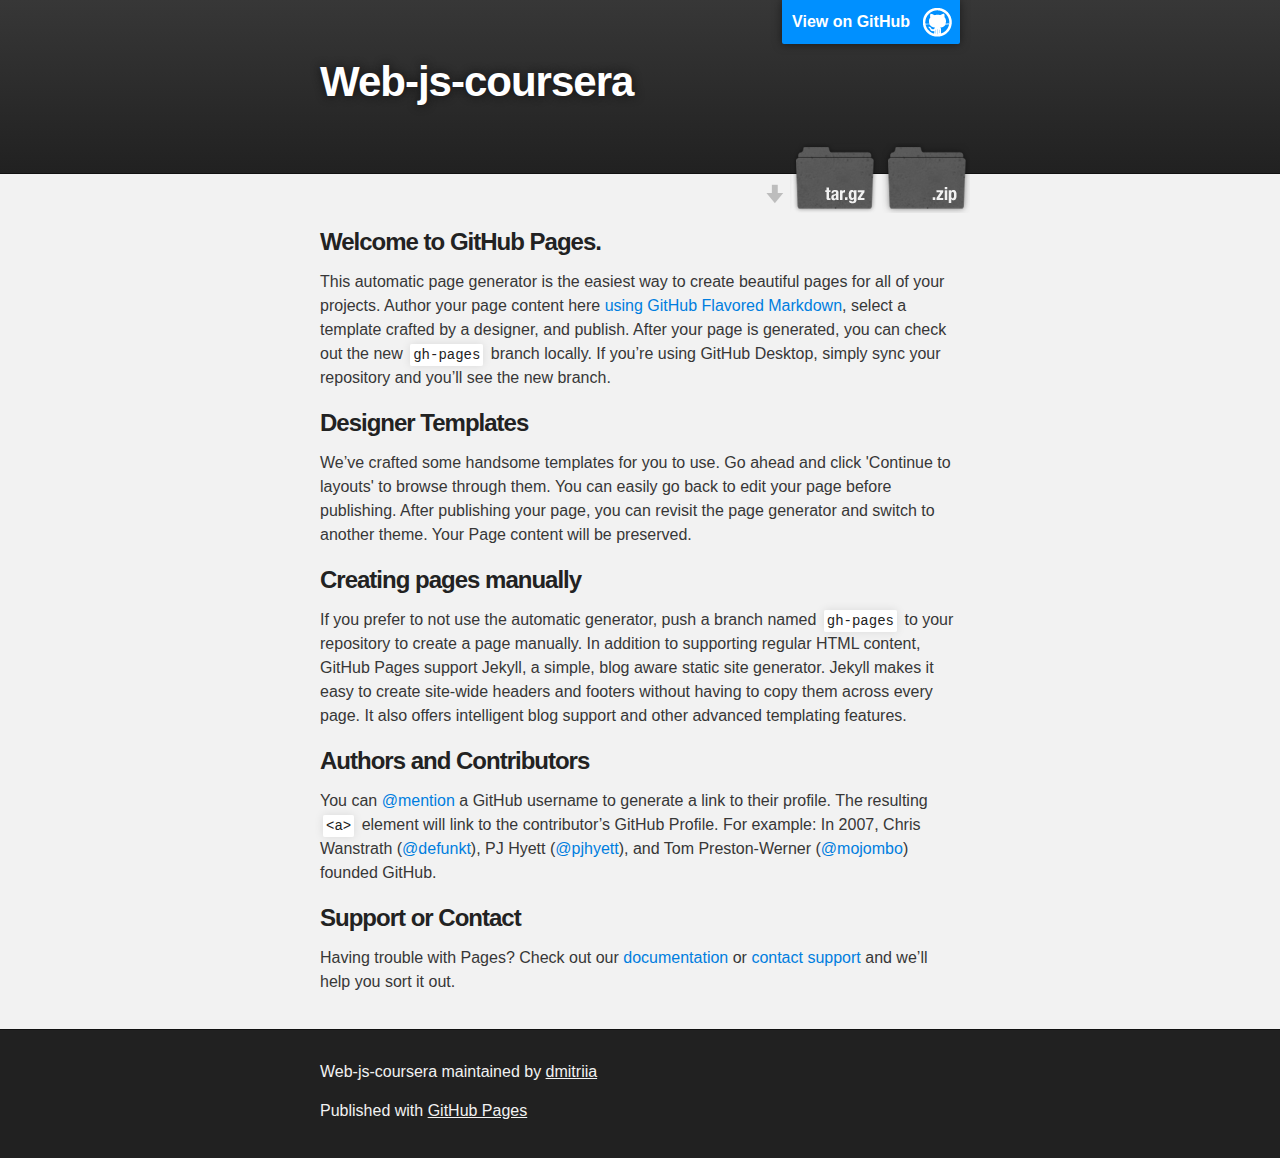
<file: index.html>
<!DOCTYPE html>
<html>

  <head>
    <meta charset='utf-8'>
    <meta http-equiv="X-UA-Compatible" content="chrome=1">
    <meta name="description" content="Web-js-coursera : ">

    <link rel="stylesheet" type="text/css" media="screen" href="stylesheets/stylesheet.css">

    <title>Web-js-coursera</title>
  </head>

  <body>

    <!-- HEADER -->
    <div id="header_wrap" class="outer">
        <header class="inner">
          <a id="forkme_banner" href="https://github.com/dmitriia/web-js-coursera">View on GitHub</a>

          <h1 id="project_title">Web-js-coursera</h1>
          <h2 id="project_tagline"></h2>

            <section id="downloads">
              <a class="zip_download_link" href="https://github.com/dmitriia/web-js-coursera/zipball/master">Download this project as a .zip file</a>
              <a class="tar_download_link" href="https://github.com/dmitriia/web-js-coursera/tarball/master">Download this project as a tar.gz file</a>
            </section>
        </header>
    </div>

    <!-- MAIN CONTENT -->
    <div id="main_content_wrap" class="outer">
      <section id="main_content" class="inner">
        <h3>
<a id="welcome-to-github-pages" class="anchor" href="#welcome-to-github-pages" aria-hidden="true"><span aria-hidden="true" class="octicon octicon-link"></span></a>Welcome to GitHub Pages.</h3>

<p>This automatic page generator is the easiest way to create beautiful pages for all of your projects. Author your page content here <a href="https://guides.github.com/features/mastering-markdown/">using GitHub Flavored Markdown</a>, select a template crafted by a designer, and publish. After your page is generated, you can check out the new <code>gh-pages</code> branch locally. If you’re using GitHub Desktop, simply sync your repository and you’ll see the new branch.</p>

<h3>
<a id="designer-templates" class="anchor" href="#designer-templates" aria-hidden="true"><span aria-hidden="true" class="octicon octicon-link"></span></a>Designer Templates</h3>

<p>We’ve crafted some handsome templates for you to use. Go ahead and click 'Continue to layouts' to browse through them. You can easily go back to edit your page before publishing. After publishing your page, you can revisit the page generator and switch to another theme. Your Page content will be preserved.</p>

<h3>
<a id="creating-pages-manually" class="anchor" href="#creating-pages-manually" aria-hidden="true"><span aria-hidden="true" class="octicon octicon-link"></span></a>Creating pages manually</h3>

<p>If you prefer to not use the automatic generator, push a branch named <code>gh-pages</code> to your repository to create a page manually. In addition to supporting regular HTML content, GitHub Pages support Jekyll, a simple, blog aware static site generator. Jekyll makes it easy to create site-wide headers and footers without having to copy them across every page. It also offers intelligent blog support and other advanced templating features.</p>

<h3>
<a id="authors-and-contributors" class="anchor" href="#authors-and-contributors" aria-hidden="true"><span aria-hidden="true" class="octicon octicon-link"></span></a>Authors and Contributors</h3>

<p>You can <a href="https://help.github.com/articles/basic-writing-and-formatting-syntax/#mentioning-users-and-teams" class="user-mention">@mention</a> a GitHub username to generate a link to their profile. The resulting <code>&lt;a&gt;</code> element will link to the contributor’s GitHub Profile. For example: In 2007, Chris Wanstrath (<a href="https://github.com/defunkt" class="user-mention">@defunkt</a>), PJ Hyett (<a href="https://github.com/pjhyett" class="user-mention">@pjhyett</a>), and Tom Preston-Werner (<a href="https://github.com/mojombo" class="user-mention">@mojombo</a>) founded GitHub.</p>

<h3>
<a id="support-or-contact" class="anchor" href="#support-or-contact" aria-hidden="true"><span aria-hidden="true" class="octicon octicon-link"></span></a>Support or Contact</h3>

<p>Having trouble with Pages? Check out our <a href="https://help.github.com/pages">documentation</a> or <a href="https://github.com/contact">contact support</a> and we’ll help you sort it out.</p>
      </section>
    </div>

    <!-- FOOTER  -->
    <div id="footer_wrap" class="outer">
      <footer class="inner">
        <p class="copyright">Web-js-coursera maintained by <a href="https://github.com/dmitriia">dmitriia</a></p>
        <p>Published with <a href="https://pages.github.com">GitHub Pages</a></p>
      </footer>
    </div>

    

  </body>
</html>
</file>
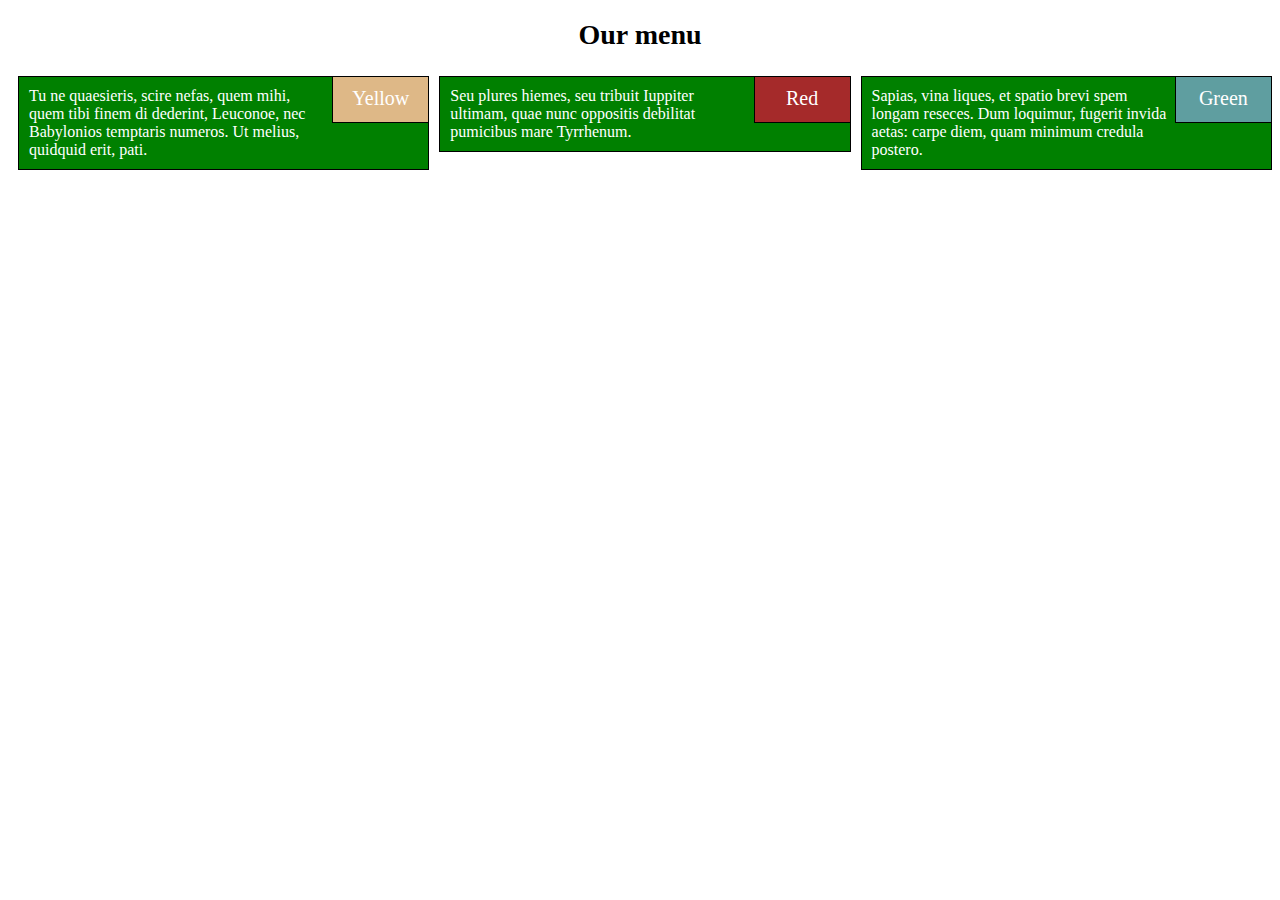
<file: 2/index.html>
<!DOCTYPE html>
<html>
<head>
<meta charset="utf-8">
<meta http-equiv="X-UA-Compatible" content="IE=edge">
<meta name="viewport" content="width=device-width, initial-scale=1">
<title>The restaurant: menu</title>
<link rel="stylesheet" href="css/style.css">
</head>
<body>
<h1>Our menu</h1>

<div class="row">
  <div class="text col-lg-4 col-md-6 col-sm-12">
    <p class="header header1">Yellow</p>
    <p>
      Tu ne quaesieris, scire nefas, quem mihi, quem tibi finem di dederint, Leuconoe, nec Babylonios temptaris numeros. Ut melius, quidquid erit, pati.
    </p>
  </div>
  <div class="text col-lg-4 col-md-6 col-sm-12">
    <p class="header header2">Red</p>
    <p>
      Seu plures hiemes, seu tribuit Iuppiter ultimam, quae nunc oppositis debilitat pumicibus mare Tyrrhenum.
    </p>
  </div>
  <div class="text col-lg-4 col-md-12 col-sm-12">
    <p class="header header3">Green</p>
    <p>
    Sapias, vina liques, et spatio brevi spem longam reseces. Dum loquimur, fugerit invida aetas: carpe diem, quam minimum credula postero.
    </p>
  </div>
</div>

</body>
</html>
</file>
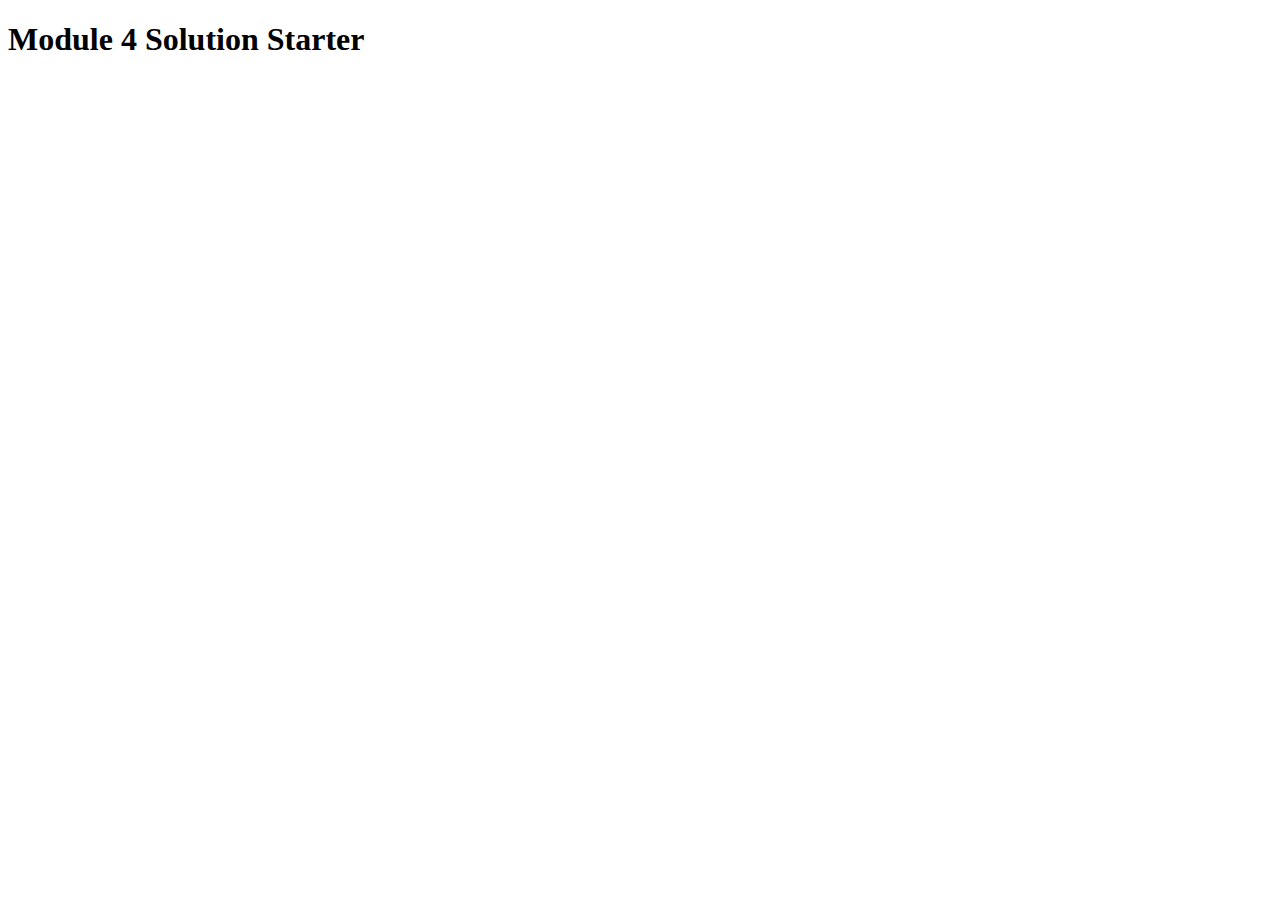
<file: 4/index.html>
<!DOCTYPE html>
<html>
<head>
  <meta charset="utf-8">
  <title>Module 4 Solution Starter</title>
  <script>
    var names = []; // DO NOT REMOVE
  </script>
  <script src="SpeakHello.js"></script>
  <script src="SpeakGoodBye.js"></script>
  <script src="script.js"></script>
</head>
<body>
  <h1>Module 4 Solution Starter</h1>
</body>
</html>
</file>
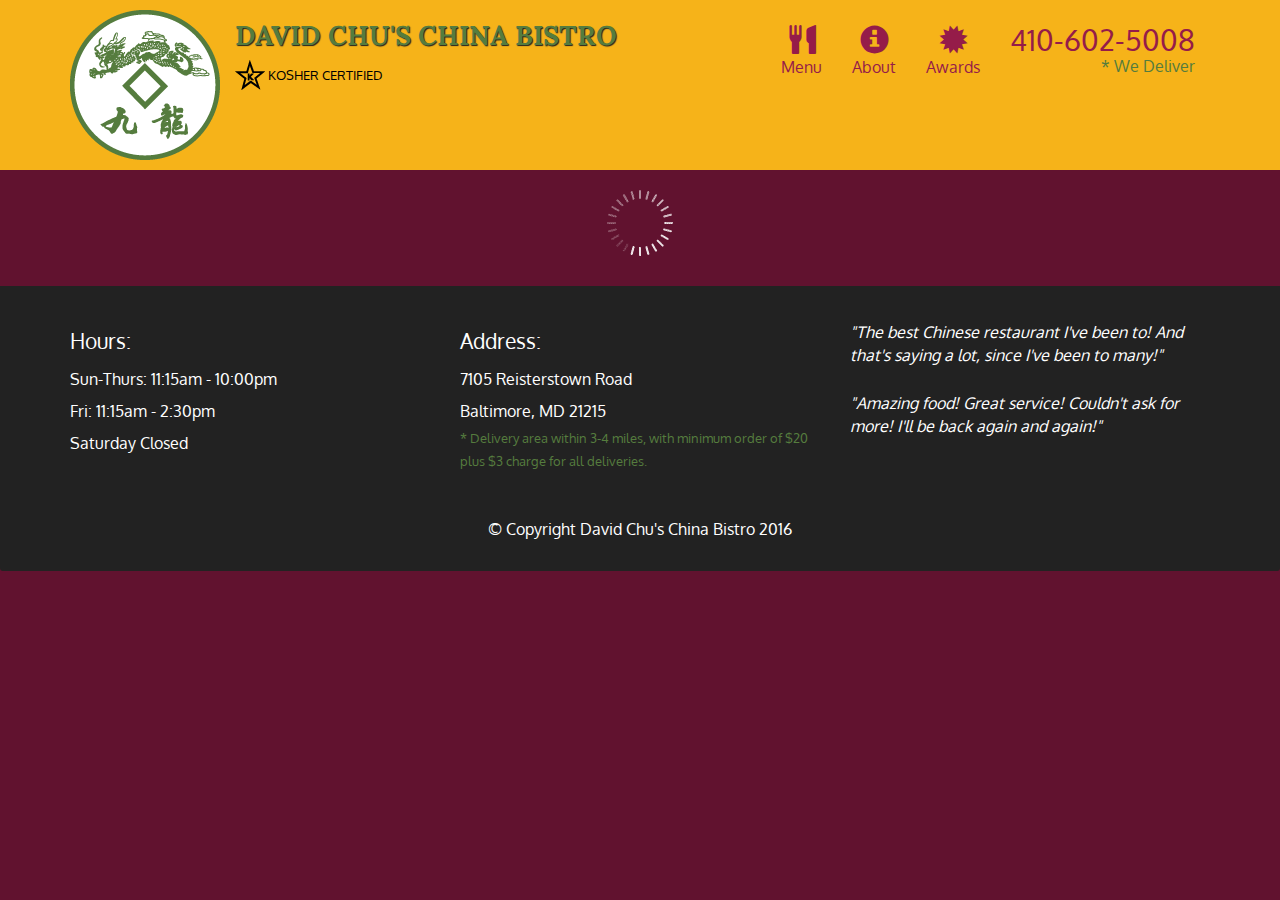
<file: 5/index.html>
<!doctype html>
<html lang="en">
  <head>
    <meta charset="utf-8">
    <meta http-equiv="X-UA-Compatible" content="IE=edge">
    <meta name="viewport" content="width=device-width, initial-scale=1">
    <title>David Chu's China Bistro</title>
    <link rel="stylesheet" href="css/bootstrap.min.css">
    <link rel="stylesheet" href="css/styles.css">
    <link href='https://fonts.googleapis.com/css?family=Oxygen:400,300,700' rel='stylesheet' type='text/css'>
    <link href='https://fonts.googleapis.com/css?family=Lora' rel='stylesheet' type='text/css'>
  </head>
<body>
  <header>
    <nav id="header-nav" class="navbar navbar-default">
      <div class="container">
        <div class="navbar-header">
          <a href="index.html" class="pull-left visible-md visible-lg">
            <div id="logo-img" alt="Logo image"></div>
          </a>

          <div class="navbar-brand">
            <a href="index.html"><h1>David Chu's China Bistro</h1></a>
            <p>
              <img src="images/star-k-logo.png" alt="Kosher certification">
              <span>Kosher Certified</span>
            </p>
          </div>

          <button id="navbarToggle" type="button" class="navbar-toggle collapsed" data-toggle="collapse" data-target="#collapsable-nav" aria-expanded="false">
            <span class="sr-only">Toggle navigation</span>
            <span class="icon-bar"></span>
            <span class="icon-bar"></span>
            <span class="icon-bar"></span>
          </button>
        </div>
        
        <div id="collapsable-nav" class="collapse navbar-collapse">
           <ul id="nav-list" class="nav navbar-nav navbar-right">
            <li id="navHomeButton" class="visible-xs active">
              <a href="index.html">
                <span class="glyphicon glyphicon-home"></span> Home</a>
            </li>
            <li id="navMenuButton">
              <a href="#" onclick="$dc.loadMenuCategories();">
                <span class="glyphicon glyphicon-cutlery"></span><br class="hidden-xs"> Menu</a>
            </li>
            <li>
              <a href="#">
                <span class="glyphicon glyphicon-info-sign"></span><br class="hidden-xs"> About</a>
            </li>
            <li>
              <a href="#">
                <span class="glyphicon glyphicon-certificate"></span><br class="hidden-xs"> Awards</a>
            </li>
            <li id="phone" class="hidden-xs">
              <a href="tel:410-602-5008">
                <span>410-602-5008</span></a><div>* We Deliver</div>
            </li>
          </ul><!-- #nav-list -->
        </div><!-- .collapse .navbar-collapse -->
      </div><!-- .container -->
    </nav><!-- #header-nav -->
  </header>

  <div id="call-btn" class="visible-xs">
    <a class="btn" href="tel:410-602-5008">
    <span class="glyphicon glyphicon-earphone"></span>
    410-602-5008
    </a>
  </div>
  <div id="xs-deliver" class="text-center visible-xs">* We Deliver</div>

  <div id="main-content" class="container"></div>

  <footer class="panel-footer">
    <div class="container">
      <div class="row">
        <section id="hours" class="col-sm-4">
          <span>Hours:</span><br>
          Sun-Thurs: 11:15am - 10:00pm<br>
          Fri: 11:15am - 2:30pm<br>
          Saturday Closed
          <hr class="visible-xs">
        </section>
        <section id="address" class="col-sm-4">
          <span>Address:</span><br>
          7105 Reisterstown Road<br>
          Baltimore, MD 21215
          <p>* Delivery area within 3-4 miles, with minimum order of $20 plus $3 charge for all deliveries.</p>
          <hr class="visible-xs">
        </section>
        <section id="testimonials" class="col-sm-4">
          <p>"The best Chinese restaurant I've been to! And that's saying a lot, since I've been to many!"</p>
          <p>"Amazing food! Great service! Couldn't ask for more! I'll be back again and again!"</p>
        </section>
      </div>
      <div class="text-center">&copy; Copyright David Chu's China Bistro 2016</div>
    </div>
  </footer>

  <!-- jQuery (Bootstrap JS plugins depend on it) -->
  <script src="js/jquery-2.1.4.min.js"></script>
  <script src="js/bootstrap.min.js"></script>
  <script src="js/ajax-utils.js"></script>
  <script src="js/script.js"></script>
</body>
</html>
</file>
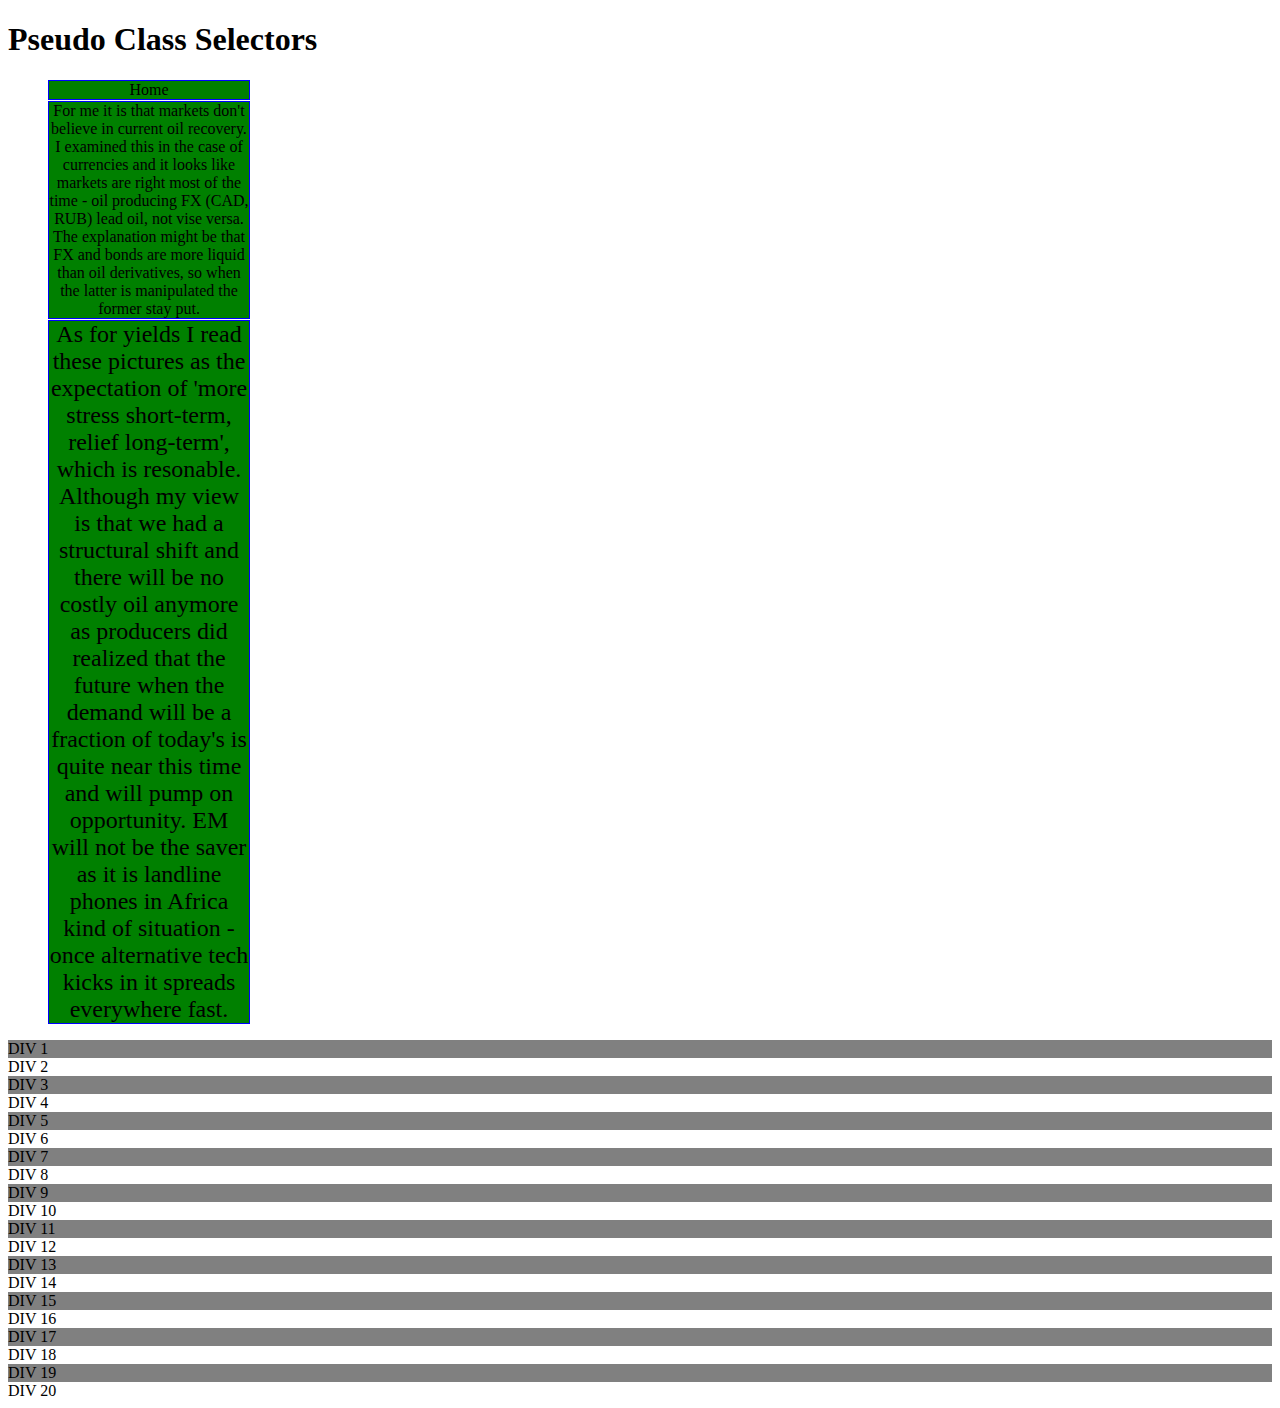
<file: 2/pseudo.html>
<!DOCTYPE html>
<html>
<head>
<meta charset="utf-8">
<title>Pseudo Class Selectors</title>
<style>
/* Styles go here. */
header li {
  list-style: none;
}
a:link, a:visited {
  text-decoration: none;
  background-color: green;
  border: 1px solid blue;
  color: black;
  display: block;
  width: 200px;
  text-align: center;
  margin-bottom: 1px;
}
a:hover, a:active {
  background-color: red;
  color: purple;
}
header li:nth-child(3) {
  font-size: 24px;
}
section div:nth-child(odd) {
  background-color: gray;
}
section div:nth-child(4):hover {
  background-color: green;
  cursor: pointer;
}
</style>
</head>
<body>
<h1>Pseudo Class Selectors</h1>

<header>
  <ul>
    <li><a href="/">Home</a></li>
    <li><a href="http://goo.gl/V0Wl6s" target="_blank"> For me it is that markets don't believe in current oil recovery. I examined this in the case of currencies and it looks like markets are right most of the time - oil producing FX (CAD, RUB) lead oil, not vise versa. The explanation might be that FX and bonds are more liquid than oil derivatives, so when the latter is manipulated the former stay put.</a></li>
    <li><a href="http://www.facebook.com/CourseraWebDev" target="_blank">As for yields I read these pictures as the expectation of 'more stress short-term, relief long-term', which is resonable.

Although my view is that we had a structural shift and there will be no costly oil anymore as producers did realized that the future when the demand will be a fraction of today's is quite near this time and will pump on opportunity. EM will not be the saver as it is landline phones in Africa kind of situation - once alternative tech kicks in it spreads everywhere fast.</a></li>
   


  </ul>
</header>

<section>
  <div>DIV 1</div>
  <div>DIV 2</div>
  <div>DIV 3</div>
  <div>DIV 4</div>
  <div>DIV 5</div>
  <div>DIV 6</div>
  <div>DIV 7</div>
  <div>DIV 8</div>
  <div>DIV 9</div>
  <div>DIV 10</div>
  <div>DIV 11</div>
  <div>DIV 12</div>
  <div>DIV 13</div>
  <div>DIV 14</div>
  <div>DIV 15</div>
  <div>DIV 16</div>
  <div>DIV 17</div>
  <div>DIV 18</div>
  <div>DIV 19</div>
  <div>DIV 20</div>
</section>

</body>
</html>
</file>
<file: stylesheets/stylesheet.css>
/*******************************************************************************
Slate Theme for GitHub Pages
by Jason Costello, @jsncostello
*******************************************************************************/

@import url(github-light.css);

/*******************************************************************************
MeyerWeb Reset
*******************************************************************************/

html, body, div, span, applet, object, iframe,
h1, h2, h3, h4, h5, h6, p, blockquote, pre,
a, abbr, acronym, address, big, cite, code,
del, dfn, em, img, ins, kbd, q, s, samp,
small, strike, strong, sub, sup, tt, var,
b, u, i, center,
dl, dt, dd, ol, ul, li,
fieldset, form, label, legend,
table, caption, tbody, tfoot, thead, tr, th, td,
article, aside, canvas, details, embed,
figure, figcaption, footer, header, hgroup,
menu, nav, output, ruby, section, summary,
time, mark, audio, video {
  margin: 0;
  padding: 0;
  border: 0;
  font: inherit;
  vertical-align: baseline;
}

/* HTML5 display-role reset for older browsers */
article, aside, details, figcaption, figure,
footer, header, hgroup, menu, nav, section {
  display: block;
}

ol, ul {
  list-style: none;
}

table {
  border-collapse: collapse;
  border-spacing: 0;
}

/*******************************************************************************
Theme Styles
*******************************************************************************/

body {
  box-sizing: border-box;
  color:#373737;
  background: #212121;
  font-size: 16px;
  font-family: 'Myriad Pro', Calibri, Helvetica, Arial, sans-serif;
  line-height: 1.5;
  -webkit-font-smoothing: antialiased;
}

h1, h2, h3, h4, h5, h6 {
  margin: 10px 0;
  font-weight: 700;
  color:#222222;
  font-family: 'Lucida Grande', 'Calibri', Helvetica, Arial, sans-serif;
  letter-spacing: -1px;
}

h1 {
  font-size: 36px;
  font-weight: 700;
}

h2 {
  padding-bottom: 10px;
  font-size: 32px;
  background: url('../images/bg_hr.png') repeat-x bottom;
}

h3 {
  font-size: 24px;
}

h4 {
  font-size: 21px;
}

h5 {
  font-size: 18px;
}

h6 {
  font-size: 16px;
}

p {
  margin: 10px 0 15px 0;
}

footer p {
  color: #f2f2f2;
}

a {
  text-decoration: none;
  color: #007edf;
  text-shadow: none;

  transition: color 0.5s ease;
  transition: text-shadow 0.5s ease;
  -webkit-transition: color 0.5s ease;
  -webkit-transition: text-shadow 0.5s ease;
  -moz-transition: color 0.5s ease;
  -moz-transition: text-shadow 0.5s ease;
  -o-transition: color 0.5s ease;
  -o-transition: text-shadow 0.5s ease;
  -ms-transition: color 0.5s ease;
  -ms-transition: text-shadow 0.5s ease;
}

a:hover, a:focus {text-decoration: underline;}

footer a {
  color: #F2F2F2;
  text-decoration: underline;
}

em {
  font-style: italic;
}

strong {
  font-weight: bold;
}

img {
  position: relative;
  margin: 0 auto;
  max-width: 739px;
  padding: 5px;
  margin: 10px 0 10px 0;
  border: 1px solid #ebebeb;

  box-shadow: 0 0 5px #ebebeb;
  -webkit-box-shadow: 0 0 5px #ebebeb;
  -moz-box-shadow: 0 0 5px #ebebeb;
  -o-box-shadow: 0 0 5px #ebebeb;
  -ms-box-shadow: 0 0 5px #ebebeb;
}

p img {
  display: inline;
  margin: 0;
  padding: 0;
  vertical-align: middle;
  text-align: center;
  border: none;
}

pre, code {
  width: 100%;
  color: #222;
  background-color: #fff;

  font-family: Monaco, "Bitstream Vera Sans Mono", "Lucida Console", Terminal, monospace;
  font-size: 14px;

  border-radius: 2px;
  -moz-border-radius: 2px;
  -webkit-border-radius: 2px;
}

pre {
  width: 100%;
  padding: 10px;
  box-shadow: 0 0 10px rgba(0,0,0,.1);
  overflow: auto;
}

code {
  padding: 3px;
  margin: 0 3px;
  box-shadow: 0 0 10px rgba(0,0,0,.1);
}

pre code {
  display: block;
  box-shadow: none;
}

blockquote {
  color: #666;
  margin-bottom: 20px;
  padding: 0 0 0 20px;
  border-left: 3px solid #bbb;
}


ul, ol, dl {
  margin-bottom: 15px
}

ul {
  list-style-position: inside;
  list-style: disc;
  padding-left: 20px;
}

ol {
  list-style-position: inside;
  list-style: decimal;
  padding-left: 20px;
}

dl dt {
  font-weight: bold;
}

dl dd {
  padding-left: 20px;
  font-style: italic;
}

dl p {
  padding-left: 20px;
  font-style: italic;
}

hr {
  height: 1px;
  margin-bottom: 5px;
  border: none;
  background: url('../images/bg_hr.png') repeat-x center;
}

table {
  border: 1px solid #373737;
  margin-bottom: 20px;
  text-align: left;
 }

th {
  font-family: 'Lucida Grande', 'Helvetica Neue', Helvetica, Arial, sans-serif;
  padding: 10px;
  background: #373737;
  color: #fff;
 }

td {
  padding: 10px;
  border: 1px solid #373737;
 }

form {
  background: #f2f2f2;
  padding: 20px;
}

/*******************************************************************************
Full-Width Styles
*******************************************************************************/

.outer {
  width: 100%;
}

.inner {
  position: relative;
  max-width: 640px;
  padding: 20px 10px;
  margin: 0 auto;
}

#forkme_banner {
  display: block;
  position: absolute;
  top:0;
  right: 10px;
  z-index: 10;
  padding: 10px 50px 10px 10px;
  color: #fff;
  background: url('../images/blacktocat.png') #0090ff no-repeat 95% 50%;
  font-weight: 700;
  box-shadow: 0 0 10px rgba(0,0,0,.5);
  border-bottom-left-radius: 2px;
  border-bottom-right-radius: 2px;
}

#header_wrap {
  background: #212121;
  background: -moz-linear-gradient(top, #373737, #212121);
  background: -webkit-linear-gradient(top, #373737, #212121);
  background: -ms-linear-gradient(top, #373737, #212121);
  background: -o-linear-gradient(top, #373737, #212121);
  background: linear-gradient(top, #373737, #212121);
}

#header_wrap .inner {
  padding: 50px 10px 30px 10px;
}

#project_title {
  margin: 0;
  color: #fff;
  font-size: 42px;
  font-weight: 700;
  text-shadow: #111 0px 0px 10px;
}

#project_tagline {
  color: #fff;
  font-size: 24px;
  font-weight: 300;
  background: none;
  text-shadow: #111 0px 0px 10px;
}

#downloads {
  position: absolute;
  width: 210px;
  z-index: 10;
  bottom: -40px;
  right: 0;
  height: 70px;
  background: url('../images/icon_download.png') no-repeat 0% 90%;
}

.zip_download_link {
  display: block;
  float: right;
  width: 90px;
  height:70px;
  text-indent: -5000px;
  overflow: hidden;
  background: url(../images/sprite_download.png) no-repeat bottom left;
}

.tar_download_link {
  display: block;
  float: right;
  width: 90px;
  height:70px;
  text-indent: -5000px;
  overflow: hidden;
  background: url(../images/sprite_download.png) no-repeat bottom right;
  margin-left: 10px;
}

.zip_download_link:hover {
  background: url(../images/sprite_download.png) no-repeat top left;
}

.tar_download_link:hover {
  background: url(../images/sprite_download.png) no-repeat top right;
}

#main_content_wrap {
  background: #f2f2f2;
  border-top: 1px solid #111;
  border-bottom: 1px solid #111;
}

#main_content {
  padding-top: 40px;
}

#footer_wrap {
  background: #212121;
}



/*******************************************************************************
Small Device Styles
*******************************************************************************/

@media screen and (max-width: 480px) {
  body {
    font-size:14px;
  }

  #downloads {
    display: none;
  }

  .inner {
    min-width: 320px;
    max-width: 480px;
  }

  #project_title {
  font-size: 32px;
  }

  h1 {
    font-size: 28px;
  }

  h2 {
    font-size: 24px;
  }

  h3 {
    font-size: 21px;
  }

  h4 {
    font-size: 18px;
  }

  h5 {
    font-size: 14px;
  }

  h6 {
    font-size: 12px;
  }

  code, pre {
    min-width: 320px;
    max-width: 480px;
    font-size: 11px;
  }

}
</file>
<file: 2/css/style.css>
<style>
/********** Base styles **********/
* {
  box-sizing: border-box;
  margin: 0;
  font-family: Helvetica;
}

h1 {
  margin-bottom: 15px;
  text-align: center;
  font-size: 175%;
}

div.text {
  float: left;
  height: auto;
}

p {
  color: white;
  padding: 10px;
  margin: 5px;
  border: 1px solid black;
  background-color: green; /* #A52A2A */
}

/* Simple Responsive Framework. */
.header {
  border: 1px solid black;
  font-size: 125%;
  float: right;
  text-align: center;
  margin: -5 -5 0 0;
  width: 75px;
  height: 25px;
  padding: 10px;
}

.header1 {
  background-color: #DEB887;
}

.header2 {
  background-color: #A52A2A;
}

.header3 {
  background-color: #5F9EA0;
}

.row {
  width: 100%;
  padding: 5px;
}



/********** Large devices only **********/
@media (min-width: 992px) {
  .col-lg-1, .col-lg-2, .col-lg-3, .col-lg-4, .col-lg-5, .col-lg-6, .col-lg-7, .col-lg-8, .col-lg-9, .col-lg-10, .col-lg-11, .col-lg-12 {
    float: left;
    /* border: 1px solid green; */
  }
  .col-lg-1 {
    width: 8.33%;
  }
  .col-lg-2 {
    width: 16.66%;
  }
  .col-lg-3 {
    width: 25%;
  }
  .col-lg-4 {
    width: 33.33%;
  }
  .col-lg-5 {
    width: 41.66%;
  }
  .col-lg-6 {
    width: 50%;
  }
  .col-lg-7 {
    width: 58.33%;
  }
  .col-lg-8 {
    width: 66.66%;
  }
  .col-lg-9 {
    width: 74.99%;
  }
  .col-lg-10 {
    width: 83.33%;
  }
  .col-lg-11 {
    width: 91.66%;
  }
  .col-lg-12 {
    width: 100%;
  }
}
/********** Medium devices only **********/
@media (min-width: 768px) and (max-width: 991px) {
  .col-md-1, .col-md-2, .col-md-3, .col-md-4, .col-md-5, .col-md-6, .col-md-7, .col-md-8, .col-md-9, .col-md-10, .col-md-11, .col-md-12 {
    float: left;
    /*border: 1px solid green;*/
  }
  .col-md-1 {
    width: 8.33%;
  }
  .col-md-2 {
    width: 16.66%;
  }
  .col-md-3 {
    width: 25%;
  }
  .col-md-4 {
    width: 33.33%;
  }
  .col-md-5 {
    width: 41.66%;
  }
  .col-md-6 {
    width: 50%;
  }
  .col-md-7 {
    width: 58.33%;
  }
  .col-md-8 {
    width: 66.66%;
  }
  .col-md-9 {
    width: 74.99%;
  }
  .col-md-10 {
    width: 83.33%;
  }
  .col-md-11 {
    width: 91.66%;
  }
  .col-md-12 {
    width: 100%;
  }
}

@media(max-width: 767px) {
  .col-sm-12 { 
     float: left;   
     width: 100%; 
  }
}

</style>
</file>
<file: 5/css/styles.css>
body {
  font-size: 16px;
  color: #fff;
  background-color: #61122f;
  font-family: 'Oxygen', sans-serif;
}

/** HEADER **/
#header-nav {
  background-color: #f6b319;
  border-radius: 0;
  border: 0;
}

#logo-img {
  background: url('../images/restaurant-logo_large.png') no-repeat;
  width: 150px;
  height: 150px;
  margin: 10px 15px 10px 0;
}

.navbar-brand {
  padding-top: 25px;
}
.navbar-brand h1 { /* Restaurant name */
  font-family: 'Lora', serif;
  color: #557c3e;
  font-size: 1.5em;
  text-transform: uppercase;
  font-weight: bold;
  text-shadow: 1px 1px 1px #222;
  margin-top: 0;
  margin-bottom: 0;
  line-height: .75;
}
.navbar-brand a:hover, .navbar-brand a:focus {
  text-decoration: none;
}
.navbar-brand p { /* Kosher cert */
  color: #000;
  text-transform: uppercase;
  font-size: .7em;
  margin-top: 15px;
}
.navbar-brand p span { /* Star-K */
  vertical-align: middle;
}

#nav-list {
  margin-top: 10px;
}
#nav-list a {
  color: #951C49;
  text-align: center;
}
#nav-list a:hover {
  background: #E7E7E7;
}
#nav-list a span {
  font-size: 1.8em;
}

#phone {
  margin-top: 5px;
}
#phone a { /* Phone number */
  text-align: right;
  padding-bottom: 0;
}
#phone div { /* We Deliver */
  color: #557c3e;
  text-align: right;
  padding-right: 15px;
}

.navbar-header button.navbar-toggle, .navbar-header .icon-bar {
  border: 1px solid #61122f;
}
.navbar-header button.navbar-toggle {
  clear: both;
  margin-top: -30px;
}
/* END HEADER */

/* FOOTER */
.panel-footer {
  margin-top: 30px;
  padding-top: 35px;
  padding-bottom: 30px;
  background-color: #222;
  border-top: 0;
}
.panel-footer div.row {
  margin-bottom: 35px;
}
#hours, #address {
  line-height: 2;
}
#hours > span, #address > span {
  font-size: 1.3em;
}
#address p {
  color: #557c3e;
  font-size: .8em;
  line-height: 1.8;
}
#testimonials {
  font-style: italic;
}
#testimonials p:nth-child(2) {
  margin-top: 25px;
}
/* END FOOTER */



/* HOME PAGE */
.container .jumbotron {
  box-shadow: 0 0 50px #3F0C1F;
  border: 2px solid #3F0C1F;
}

#menu-tile, #specials-tile, #map-tile {
  height: 250px;
  width: 100%;
  margin-bottom: 15px;
  position: relative;
  border: 2px solid #3F0C1F;
  overflow: hidden;
}
#menu-tile:hover, #specials-tile:hover, #map-tile:hover {
  box-shadow: 0 1px 5px 1px #cccccc;
}
#menu-tile {
  background: url('../images/menu-tile.jpg') no-repeat;
  background-position: center;
}
#specials-tile {
  background: url('../images/specials-tile.jpg') no-repeat;
  background-position: center;
}
#menu-tile span, #specials-tile span, #map-tile span {
  position: absolute;
  bottom: 0;
  right: 0;
  width: 100%;
  text-align: center;
  font-size: 1.6em;
  text-transform: uppercase;
  background-color: #000;
  color: #fff;
  opacity: .8;
}
/* END HOME PAGE */

/* MENU CATEGORIES PAGE */
.category-tile { 
  position: relative;
  border: 2px solid #3F0C1F;
  overflow: hidden;
  width: 200px;
  height: 200px;
  margin: 0 auto 15px;
}
.category-tile span {
  position: absolute;
  bottom: 0;
  right: 0;
  width: 100%;
  text-align: center;
  font-size: 1.2em;
  text-transform: uppercase;
  background-color: #000;
  color: #fff;
  opacity: .8;
}
.category-tile:hover {
  box-shadow: 0 1px 5px 1px #cccccc;
}

#menu-categories-title + div {
  margin-bottom: 50px;
}
/* END MENU CATEGORIES PAGE */

/* SINGLE CATEGORY PAGE */
.menu-item-tile {
  margin-bottom: 25px;
}
.menu-item-tile hr {
  width: 80%;
}
.menu-item-tile .menu-item-price {
  font-size: 1.1em;
  text-align: right;
  margin-top: -15px;
  margin-right: -15px;
}
.menu-item-tile .menu-item-price span {
  font-size: .6em;
}
.menu-item-photo {
  position: relative;
  border: 2px solid #3F0C1F; 
  overflow: hidden;
  padding: 0;
  margin-right: -15px;
  margin-left: auto;
  margin-bottom: 20px;
  max-width: 250px;
}
.menu-item-photo div {
  position: absolute;
  bottom: 0;
  right: 0;
  width: 80px;
  background-color: #557c3e;
  text-align: center;
}
.menu-item-description {
  padding-right: 30px;
}
h3.menu-item-title {
  margin: 0 0 10px;
}
.menu-item-details {
  font-size: .9em;
  font-style: italic;
}
/* END SINGLE CATEGORY PAGE */


/********** Large devices only **********/
@media (min-width: 1200px) {
  .container .jumbotron {
    background: url('../images/jumbotron_1200.jpg') no-repeat;
    height: 675px;
  }
}

/********** Medium devices only **********/
@media (min-width: 992px) and (max-width: 1199px) {
  /* Header */
  #logo-img {
    background: url('../images/restaurant-logo_medium.png') no-repeat;
    width: 100px;
    height: 100px;
    margin: 5px 5px 5px 0;
  }
  /* End Header */

  /* Home Page */
  .container .jumbotron {
    background: url('../images/jumbotron_992.jpg') no-repeat;
    height: 558px;
  }
  /* End Home Page */
}

/********** Small devices only **********/
@media (min-width: 768px) and (max-width: 991px) {
  /* Home Page */
  .container .jumbotron {
    background: url('../images/jumbotron_768.jpg') no-repeat;
    height: 432px;
  }
  /* End Home Page */
}

/********** Extra small devices only **********/
@media (max-width: 767px) {
  /* Header */
  .navbar-brand {
    padding-top: 10px;
    height: 80px;
  }
  .navbar-brand h1 { /* Restaurant name */
    padding-top: 10px;
    font-size: 5vw; /* 1vw = 1% of viewport width */
  }
  .navbar-brand p { /* Kosher cert */
    font-size: .6em;
    margin-top: 12px;
  }
  .navbar-brand p img { /* Star-K */
    height: 20px;
  }

  #collapsable-nav a { /* Collapsed nav menu text */
    font-size: 1.2em;
  }
  #collapsable-nav a span { /* Collapsed nav menu glyph */
    font-size: 1em;
    margin-right: 5px;
  }

  #call-btn > a {
    font-size: 1.5em;
    display: block;
    margin: 0 20px;
    padding: 10px;
    border: 2px solid #fff;
    background-color: #f6b319;
    color: #951c49;
  }
  #xs-deliver {
    margin-top: 5px;
    font-size: .7em;
    letter-spacing: .1em;
    text-transform: uppercase;
  }
  /* End Header */

  /* Footer */
  .panel-footer section {
    margin-bottom: 30px;
    text-align: center;
  }
  .panel-footer section:nth-child(3) {
    margin-bottom: 0; /* margin already exists on the whole row */
  }
  .panel-footer section hr {
    width: 50%;
  }
  /* End Footer */

  /* Home Page */
  .container .jumbotron {
    margin-top: 30px;
    padding: 0;
  }
  #menu-tile, #specials-tile {
    width: 360px;
    margin: 0 auto 15px;
  }

  .menu-item-photo {
    margin-right: auto;
  }
  .menu-item-tile .menu-item-price {
    text-align: center;
  }
  .menu-item-description {
    text-align: center;;
  }
}


/********** Super extra small devices Only :-) (e.g., iPhone 4) **********/
@media (max-width: 479px) {
  /* Header */
  .navbar-brand h1 { /* Restaurant name */
    padding-top: 5px;
    font-size: 6vw;
  }
  /* End Header */
  
  /* Home page */
  #menu-tile, #specials-tile {
    width: 280px;
    margin: 0 auto 15px;
  }

  .col-xxs-12 {
    position: relative;
    min-height: 1px;
    padding-right: 15px;
    padding-left: 15px;
    float: left;
    width: 100%;
  }
}
</file>
